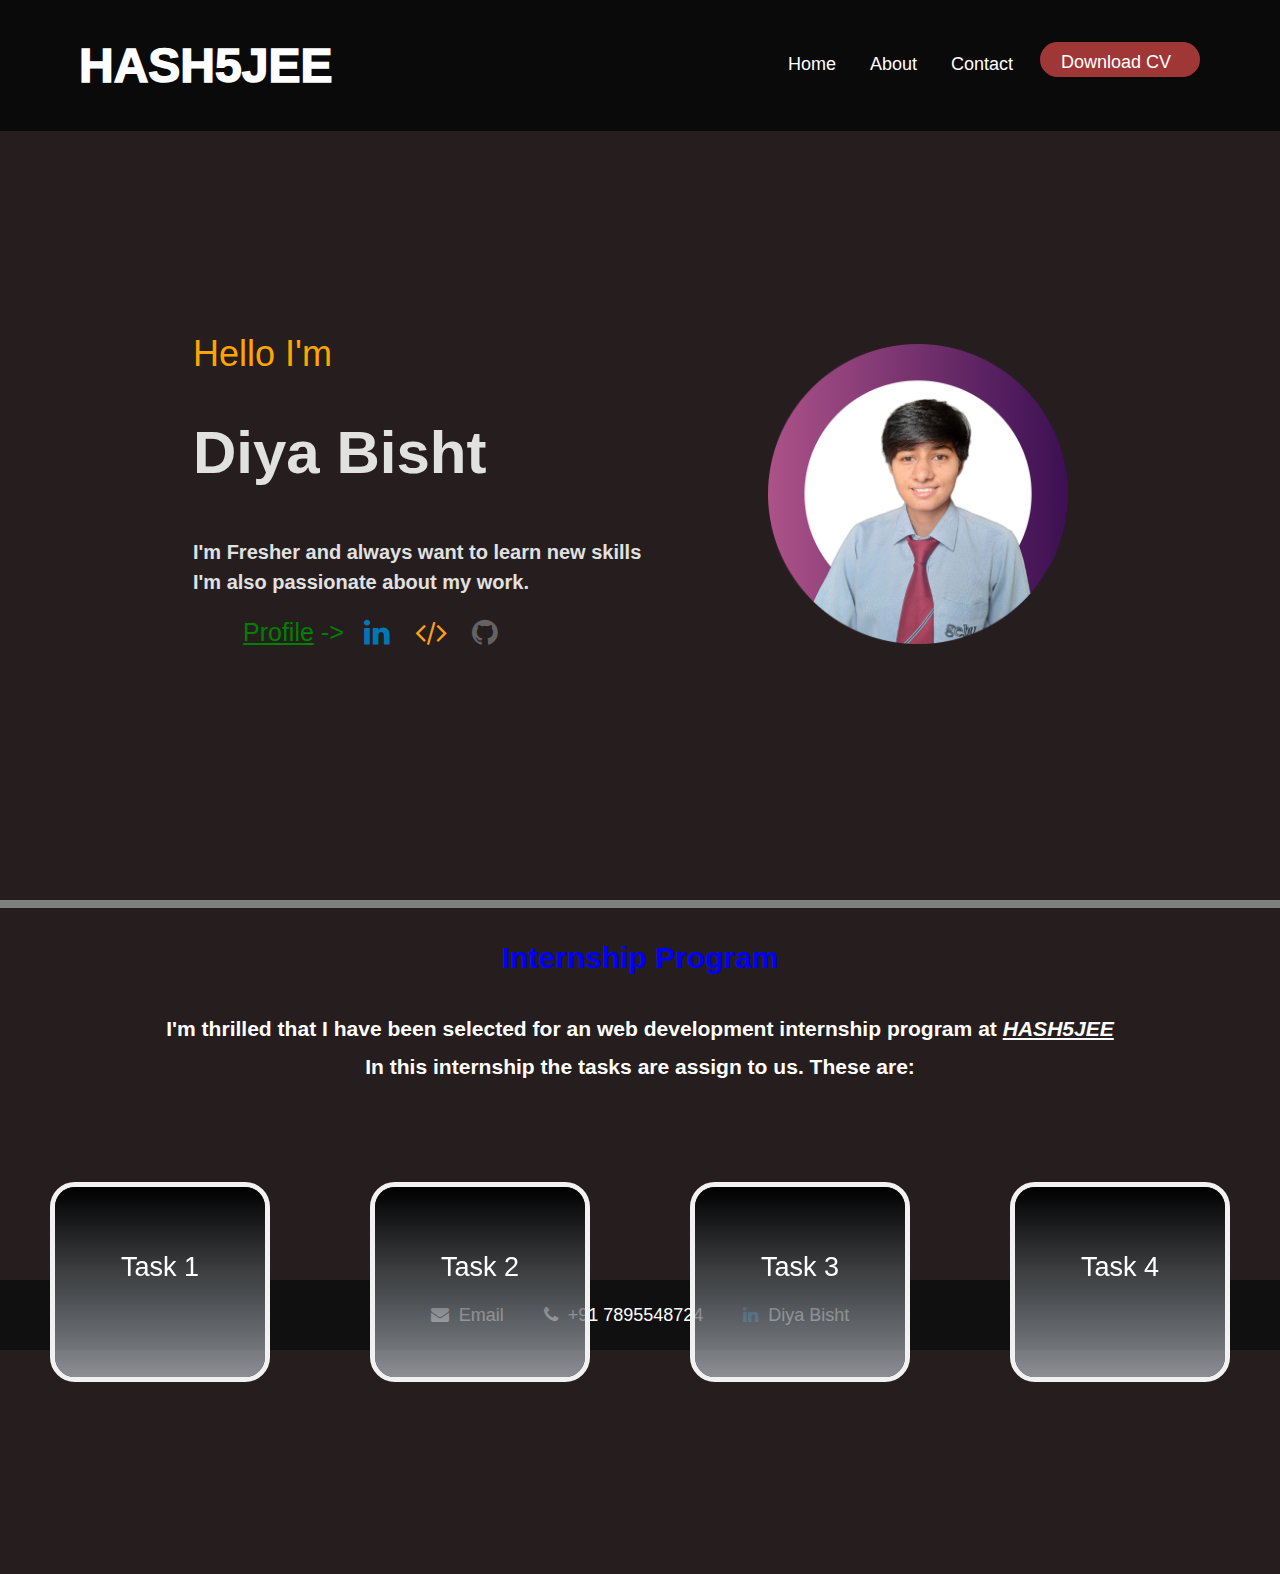
<file: Landing Page/index.html>
<!DOCTYPE html>
<html lang="en">
<head>
    <meta charset="UTF-8">
    <meta name="viewport" content="width=device-width, initial-scale=1.0">
    <title>Landing Page for HASH5JEE</title>
    <link href="style1.css" rel="stylesheet">
    <link rel="stylesheet" href="https://cdnjs.cloudflare.com/ajax/libs/font-awesome/4.7.0/css/font-awesome.min.css">
</head>
<body>
    
    <nav class="navbar">
        <div class="logo">HASH5JEE</div>
        <div class="about">
            <ul class ="main-nav ">
                <li class="nav-item"><a href="#" onclick="loadContent('index.html', this) ">Home</a></li>
                <li class="nav-item"><a href="#main" onclick="toggleActive(this)">About</a></li>
                <li class="nav-item"><a href="#footer" onclick="toggleActive(this)">Contact</a></li>
                <li<button class ="download"><a href="D:/Internship/Landing Page/Resume.pdf" download="document.pdf" onclick="toggleActive(this)">  Download CV </a></button></li> 
            </ul>         
            
        </div>
    </nav>
    
    <main id="main">
        <section class="bg">
            <!-- <div class="overlay"></div> -->
            <div class="main_view">
                <div class="card-1">
                    <div class="desc-1">
                        <h1 style="color: orange;">Hello I'm </h1>
                        <h3 style="font-size: 60px;">Diya Bisht</h3>
                        <p style="font-size: 20px; font-weight: bold;">I'm Fresher and always want to learn new skills <br>I'm also passionate about my work.</p>   
                    
                    <div class="icon-container">
                        <p style="color: green; font-size: 25px; "><u>Profile</u> -> </p>
                        <a href="https://www.linkedin.com/in/diya-bisht-b62923204" target="_blank" class="icon">
                            <i class="fa fa-linkedin"></i>
                        </a>
                        <a href="https://leetcode.com/Lt_Diya_Bisht" target="_blank" class="icon icon-leetcode">
                            <i class="fa fa-code"></i>
                        </a>
                        <a href="https://github.com/diya0802" target="_blank" class="icon icon-github">
                            <i class="fa fa-github"></i>
                        </a>
                    </div>
                </div>
                    <img src="diyabisht.png" alt="profile" class="profile">    
                </div>
            </div>
        </section>
        <section class="aboutus">
            <div class="about-content">
                <h1 style="font-size: 30px; font-weight: bold; color: blue; padding-bottom: 30px;">Internship Program </h1>
                <h3>I'm thrilled that I have been selected for an web development 
                    internship program at <i><u>HASH5JEE</u></i><br> 
                </h3>
                <h3>In this internship the tasks are assign to us. These are:</h3>
            </div>
            
            <div class="internship">
                
                <section class="flip-box">
                        <div class="flip-box-inner">
                            <div class="flip-box-front">
                                <h2 class="internship-content">Task 1</h2>
                            </div>
                            <div class="flip-box-back">
                                <p class="internship-content">In the 1st task of my internship we have to build langind page</p>
                            </div>
                        </div>
                    
                </section>
                <section class="flip-box">
                    
                        <div class="flip-box-inner">
                            <div class="flip-box-front">
                                <h2 class="internship-content">Task 2</h2>
                            </div>
                            <div class="flip-box-back">
                                <p class="internship-content">This task will assign on 2nd week.</p>
                            </div>
                        </div>
                    
                </section>
                <section class="flip-box">
                    
                        <div class="flip-box-inner">
                            <div class="flip-box-front">
                                <h2 class="internship-content">Task 3</h2>
                            </div>
                            <div class="flip-box-back">
                                <p class="internship-content">This task will assign on 3rd week</p>
                            </div>
                        </div>
                    
                </section>
                <section class="flip-box">
                        <div class="flip-box-inner">
                            <div class="flip-box-front">
                                <h2 class="internship-content">Task 4</h2>
                            </div>
                            <div class="flip-box-back">
                                <p class="internship-content">This task will assign on 4th week</p>
                            </div>
                        </div>
                </section>
            </div>
        </section>
        
        </section>
    </main>
   
    <footer id="footer">
        <ul class="contact-list">
            <li class="contact-list-item">
                <i class="fa fa-envelope"></i> <a href="mailto:diyabisht1963@gmail.com">Email</a>
            </li>
            <li class="contact-list-item">
                <i class="fa fa-phone"></i> +91 7895548724
            </li>
            <li class="contact-list-item">
                <a href="https://www.linkedin.com/in/diya-bisht-b62923204" target="_blank">
                    <i class="fa fa-linkedin"></i> Diya Bisht
                </a>
            </li>
        </ul>
    </footer>

    <script>
        function toggleActive(clickedLink) {
            
            const links = document.querySelectorAll('a');
            links.forEach(link => link.classList.remove('active'));
            clickedLink.classList.add('active');
        }
        function loadContent(Url, clickedLink) {
            
            const links = document.querySelectorAll('a');
            links.forEach(link => link.classList.remove('active'));
            clickedLink.classList.add('active');
            const contentContainer = document.getElementById('content-container');
            fetch(Url)
                .then(response => response.text())
                .then(content => {
                    contentContainer.innerHTML = content;
                });
        }
    </script>
    
</body>
</html>
</file>
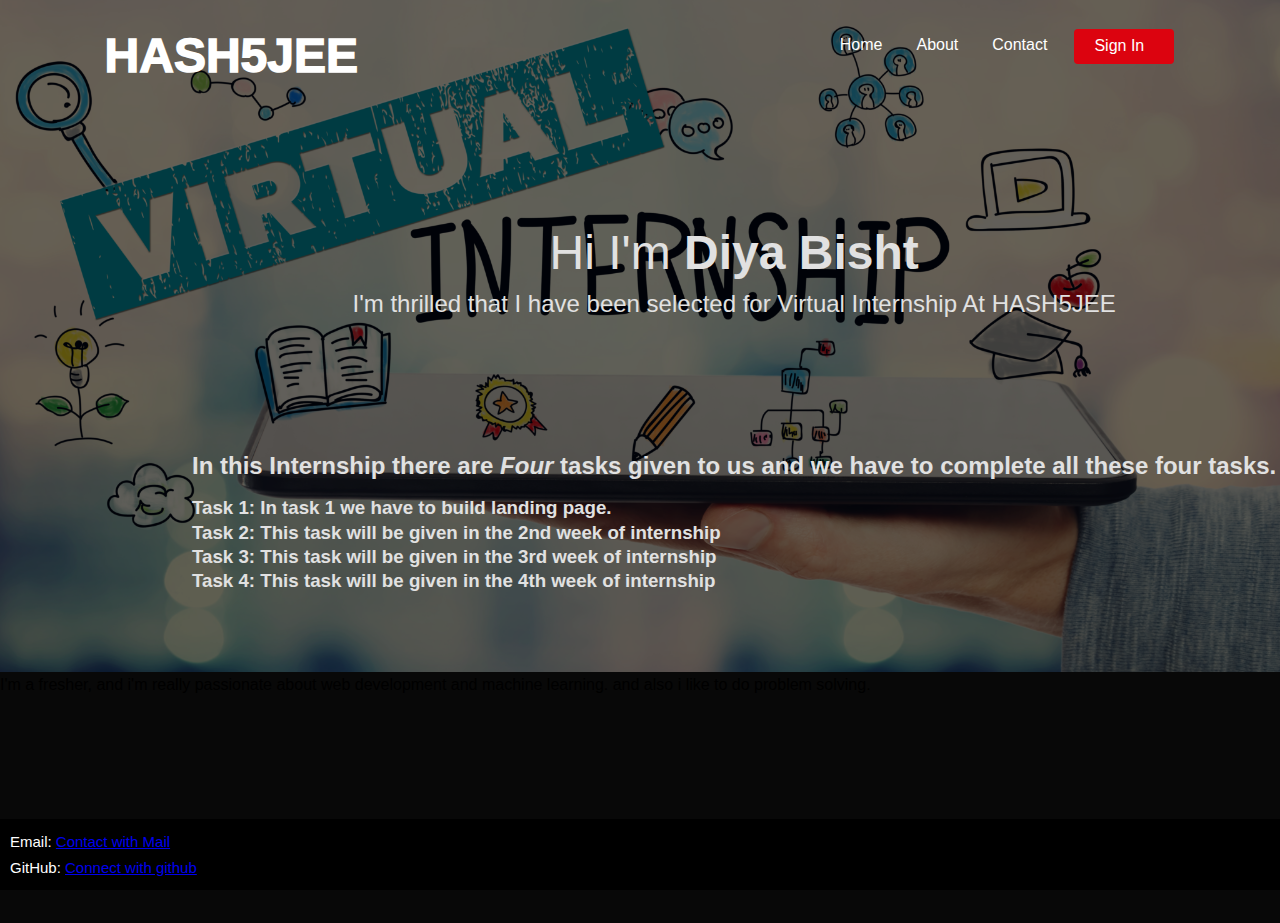
<file: Landing Page/profile.html>
<!DOCTYPE html>
<html lang="en">
<head>
    <meta charset="UTF-8">
    <meta name="viewport" content="width=device-width, initial-scale=1.0">
    <title>Landing Page for HASH5JEE</title>
    <link href="style.css" rel="stylesheet">
</head>
<body>
    <nav class="navbar">
        <div class="logo">HASH5JEE</div>
        <div class="about">
            <ul class ="main-nav ">
                <li class="nav-item">Home</li>
                <li class="nav-item">About</li>
                <li class="nav-item">Contact</li>
                <li<button class ="signin_button">Sign In</button></li> 
            </ul>         
            
        </div>
    </nav>
    <main>
        <section class="bg">
            <div class="bgimage_container">
                <img src="virtual-internship.png" alt="Backgroung Image" class="bg_image">
            </div>
            <div class="overlay"></div>
            <div class="main_view">
                <h1 class="title">Hi I'm <b>Diya Bisht</b></h1>
                <h3 class="subtitile">I'm thrilled that I have been selected for Virtual Internship At HASH5JEE</h3>
                
            
            <div class="content">
                <h2 >In this Internship there are <i>Four </i> tasks given to us and we have to complete all these four tasks.</h2>
                <h3 class="tasks">Task 1: In task 1 we have to build landing page.</h3>
                <h3 class="tasks">Task 2: This task will be given in the 2nd week of internship </h3>
                <h3 class="tasks">Task 3: This task will be given in the 3rd week of internship </h3>
                <h3 class="tasks">Task 4: This task will be given in the 4th week of internship </h3>
            </div>
        </div>
        </section>
        <section>
            <div>
                <p>
                    I'm a fresher, and i'm really passionate about web development and machine learning.
                    and also i like to do problem solving. 
                    
                </p>
            </div>
        </section>
        
    </main>
    <footer class="footer">        
        <div>
            <li>Email: <a href="mailto:diyabisht1963@gmail.com"> Contact with Mail</a></li>
            <li>GitHub:  <a href="https://github.com/diya0802"> Connect with github</a></li>
            
        </div>
    </footer>
</body>
</html>
</file>
<file: Landing Page/style1.css>
*{
    margin: 0;
    padding : 0;
    box-sizing: border-box;
    
}
html,body{
    background-color: rgb(38, 30, 30);
    padding: 0;
    margin:0;    
}
body{
    overflow-x: hidden;
    width: 100%;
    font-family: 'Open Sans', sans-serif;
    font-size: 18px;
    line-height: 30px;
    letter-spacing: 0px;
    word-wrap: break-word;
    font-weight: 400;
    background-color: #fff;
    color: #6f6b80;
    
}
h1,h2,h3,h4,h5,h6{
    font-weight: 500;
    line-height: 0.8;
    font-family: 'Jost', sans-serif;
}
h3 {
    display: block;
    font-size: 1.17em;
    margin-block-start: 1em;
    margin-block-end: 1em;
    margin-inline-start: 0px;
    margin-inline-end: 0px;
    font-weight: bold;
}
a{
    text-decoration: none;
    color: white;
}
a:hover{
    color: #a03737;
}
a.active{
    color: #a03737;
}
div{
    display: block;
}
.navbar{
    position: fixed;
    top : 0;
    width: 100%;
    display: flex;
    flex-direction: row;
    justify-content:space-between ; 
    padding: 2% 5%;
    /* margin-bottom: 1%; */
    z-index: 10;
    background-color: #0b0a0a;
}


*::-webkit-scrollbar{
    display: none;
}
.about .logo{
    display: flex;
    flex-direction: row;
    align-items: center;
    gap: 10px;
}

.logo{
    float: left;
    padding: 15px 5px;
    margin: 10px 10px;
    font-size: 3rem;
    font-weight:1000;
    color:white;
    width: 100%;
    height: 100%;
    
    /* opacity: 0.8; */
}
.main-nav{
    padding: 6px 6px;
    margin: 10px 10px;
    list-style: none;
    display: inline-flex;
    flex-direction: row;
    /* display: none; */
    cursor: pointer;
}
.nav-item{
    padding: 7px 7px;
    margin-right: 20px;
    color:white;

}
.download{    
    background-color: #a03737;
    border-color: #dc030f;
    color: white;
    padding:5px 21px;
    border-radius: 18px;
    height : 35px ;
    width: 160px;
}
.download:hover{
    background-color: green;
}

.overlay{
    position: absolute;
    inset: 0;
    width: 100%;
    height: 100%;
    /* background-color: rgba(0,0,0,0.6); */
}
.main_view{
    position: absolute;
    top: 35%;
    left: 10%;
    color: rgb(225, 225, 225,1);
    text-align: center;
    display: flex;
    flex-direction: column;
    gap:10px;
    width: 100%;
    height: 100%;
    object-fit:cover ;


}


.card-1{
    /* border-bottom:8px solid grey; */
    width: 100%;
    padding: 50px;
}
.card-1{
    /* position:relative; */
    display: inline-grid;
    grid-template-columns: 50% 30%;
    text-align: left;
    align-items: center;
    padding: 25px 45px 50px;
}
.desc-1{
    padding-right: 40px ;
    padding-left: 20px;
}
.profile{
    /* width: 600px;
    height: 500px; */
    max-width: 600px;
    max-height: 300px;
}

.icon-container {
    padding-top: 20px;
    padding-left: 50px;
    display: flex;
    gap: 20px;
}

.icon {
    font-size: 30px;
    color: #0077B5; /* LinkedIn Blue */
    cursor: pointer;
}

.icon-leetcode {
    color: #FFA116; /* LeetCode Yellow */
}

.icon-github {
    color: #646262; /* GitHub Black */
}

.aboutus{
    position: absolute;
    top: 100%;
    border-top:8px solid grey;
    width: 100%;
    color: white;
}
.about-content{
    text-align: center;
    padding-top: 3%;
    padding-bottom: 15px; 

}

/* Profile Start */
.internship {
    display: flex;
    /* position: absolute; */
    justify-content: center;
    align-items: center;
    margin-top: 70px;
    
    /* grid-template-columns:0%; */
    width: 100%;
    padding-bottom: 15%;
}

.internship-content {
    margin-top: 70px;
    text-align: center;

}

.flip-box {
    /* margin: -90px 50px 20px 20px; */
    margin-left: 50px;
    margin-right: 50px;
    width: 300px;
    height: 200px;
    border: 5px solid #f1f1f1;
    border-radius: 25px;
    perspective: 1000px;
}

/* This container is needed to position the front and back side */
.flip-box-inner {
    position: relative;
    width: 100%;
    height: 100%;
    text-align: center;
    transition: transform 0.8s;
    transform-style: preserve-3d;
}

/* Do an horizontal flip when you move the mouse over the flip box container */
.flip-box:hover .flip-box-inner {
    transform: rotateY(180deg);
}

/* Position the front and back side */
.flip-box-front,
.flip-box-back {
    position: absolute;
    width: 100%;
    height: 100%;
    -webkit-backface-visibility: hidden;
    /* Safari */
    backface-visibility: hidden;
}

/* Style the front side */
.flip-box-front {
    background: linear-gradient(rgb(0 0 0), rgba(188, 195, 203, 0.679));
    border-radius: 20px;
    /* background-color: #bbb; */
    color: rgb(255, 255, 255);
}


/* Style the back side */
.flip-box-back {
    color: white;
    transform: rotateY(180deg);
}


footer {
    /* display: flex; */
    background-color: #101010;
    color: #fff;
    padding: 20px 0;
    text-align: center;
    /* bottom:auto; */
    margin-top: 100%;
}

/* Contact list styles */
.contact-list {
    list-style: none;
    padding: 0;
    display: flex;
    justify-content: center;
}

.contact-list-item {
    margin: 0 20px;
    font-size: 18px;
}

/* Social media icon styles (Font Awesome) */
.fa {
    font-size: 24px;
    margin-right: 5px;
}

/* Style the LinkedIn icon */
.fa-linkedin {
    color: #0077B5;
}
</file>
<file: Landing Page/style.css>
*{
    margin: 0;
    padding : 0;
    box-sizing: border-box;
}
html,body{
    background-color: #141414;
    padding: 0;
    margin:0;
    font-family: Helvetica, Arial, sans-serif;
}
.navbar{
    position: absolute;
    top : 0;
    width: 100%;
    display: flex;
    flex-direction: row;
    justify-content:space-between ; 
    padding: 1% 7%;
    z-index: 10;
}


*::-webkit-scrollbar{
    display: none;
}
.about .logo{
    display: flex;
    flex-direction: row;
    align-items: center;
    gap: 10px;
}

.logo{
    float: left;
    padding: 5px 5px;
    margin: 10px 10px;
    font-size: 3rem;
    font-weight:1000;
    color:white;
    width: 100%;
    height: 100%;
    background-image: "virtual-internship.png";
    background-repeat: repeat;
    background-attachment: fixed;
    /* opacity: 0.8; */
}
.main-nav{
    padding: 6px 6px;
    margin: 10px 10px;
    list-style: none;
    display: inline-flex;
    flex-direction: row;
    /* display: none; */
    cursor: pointer;
}
.nav-item{
    padding: 7px 7px;
    margin-right: 20px;
    color:white;

}
.signin_button{
    border: #dc030f;
    background-color: #dc030f;
    color: white;
    padding: 8px 20px;
    border-radius: 4px;
    height : 35px ;
    width: 100px;
}
.bgimage_container{
    width: 100%;
    height: 100%;
    
}
.bg_image{
    width: 100%;
    height: 100%;
    object-fit:cover ;
}
.overlay{
    position: absolute;
    inset: 0;
    width: 100%;
    height: 102.5%;
    background-color: rgba(0,0,0,0.6);
}
.main_view{
    position: absolute;
    top: 25%;
    left: 15%;
    color: rgb(225, 225, 225,1);
    text-align: center;
    display: flex;
    flex-direction: column;
    gap:10px;

}
.title{
    font-weight: 500;
    font-size: 3rem;
}
.subtitile{
    font-weight: 450;
    font-size: 1.5rem;
}
.content{
    margin-top: 10%;
    left: 0px;
    text-align: left;
    line-height: 2.5;
}
.tasks{
    line-height: 1.3;
}

.footer{
    position: absolute;
    top: 91%;
    background-color: black;
    color: white;
    width: 100vw;
    
    font-size: 15px;
    line-height: 1.7;
    box-sizing: border-box;
    padding-left: 10px;
    padding-top: 10px;
    padding-bottom: 10px;
    position: fixed;
    
}
</file>
